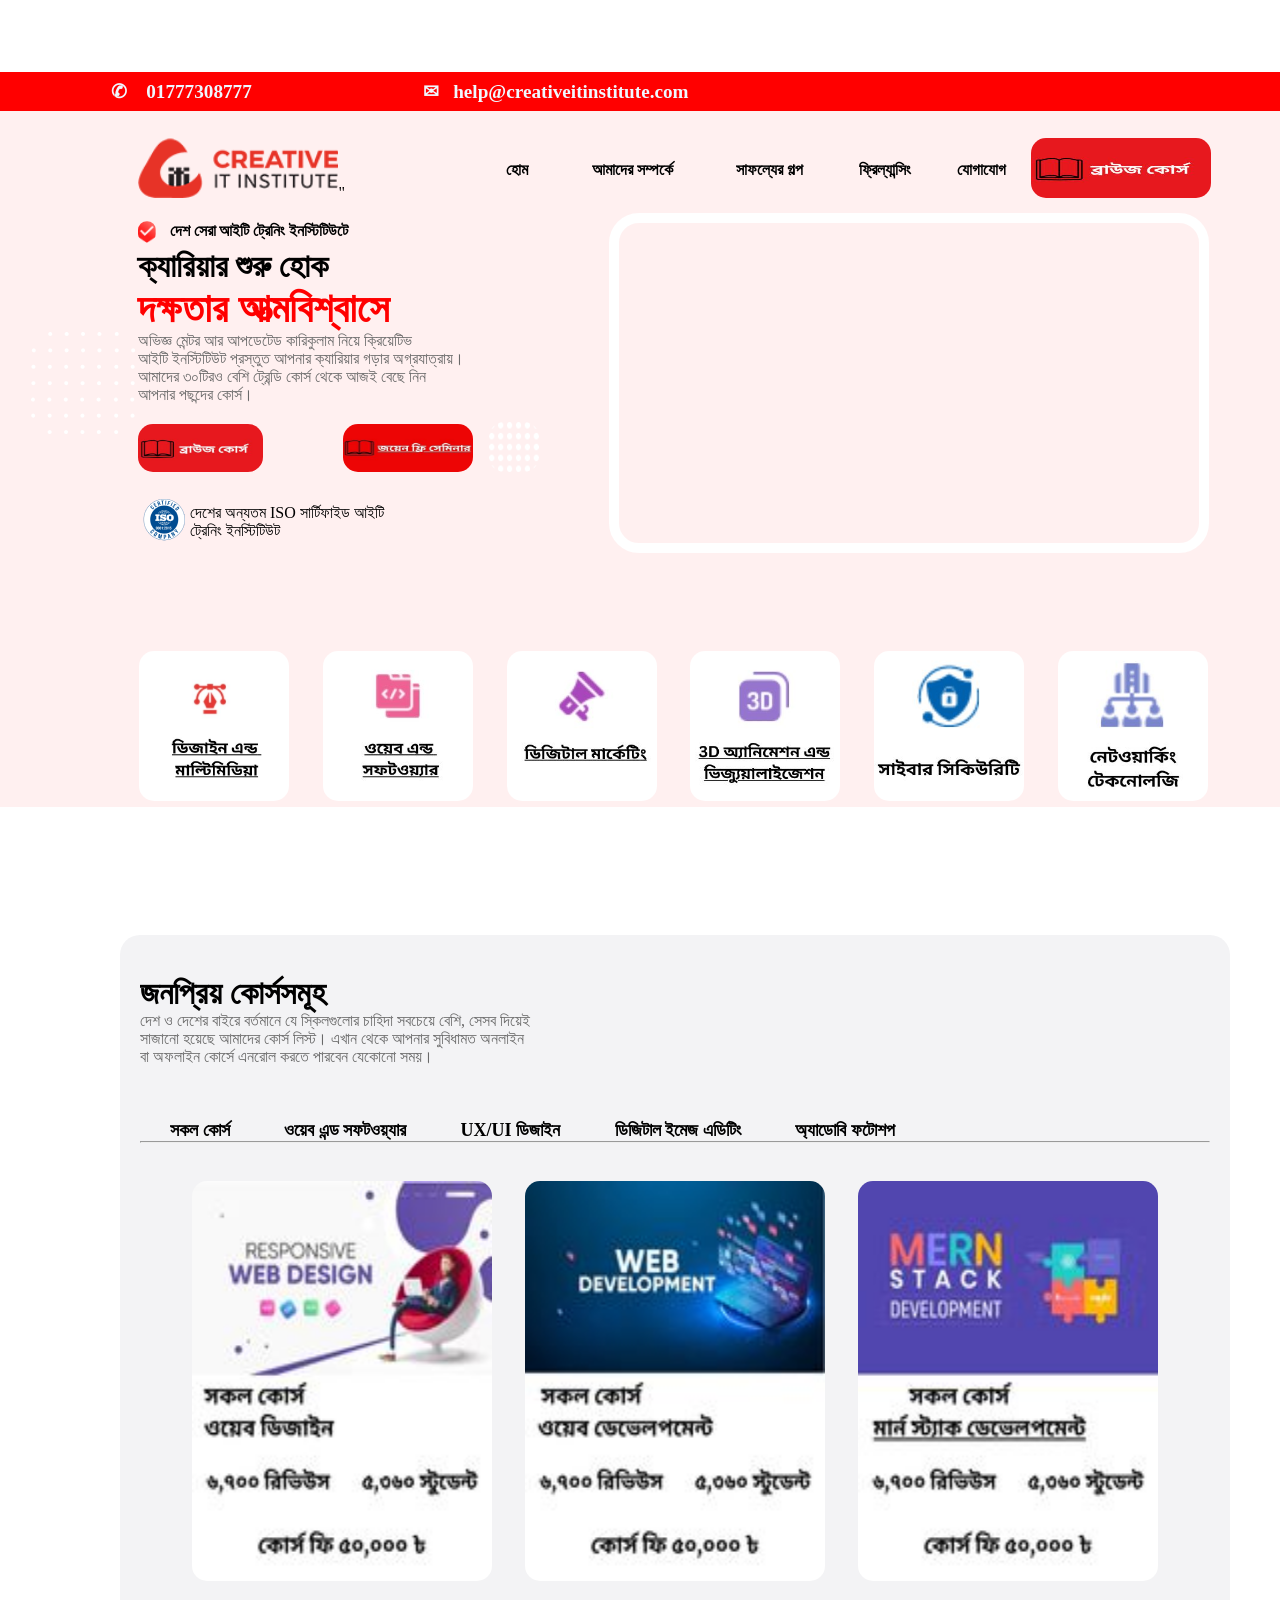
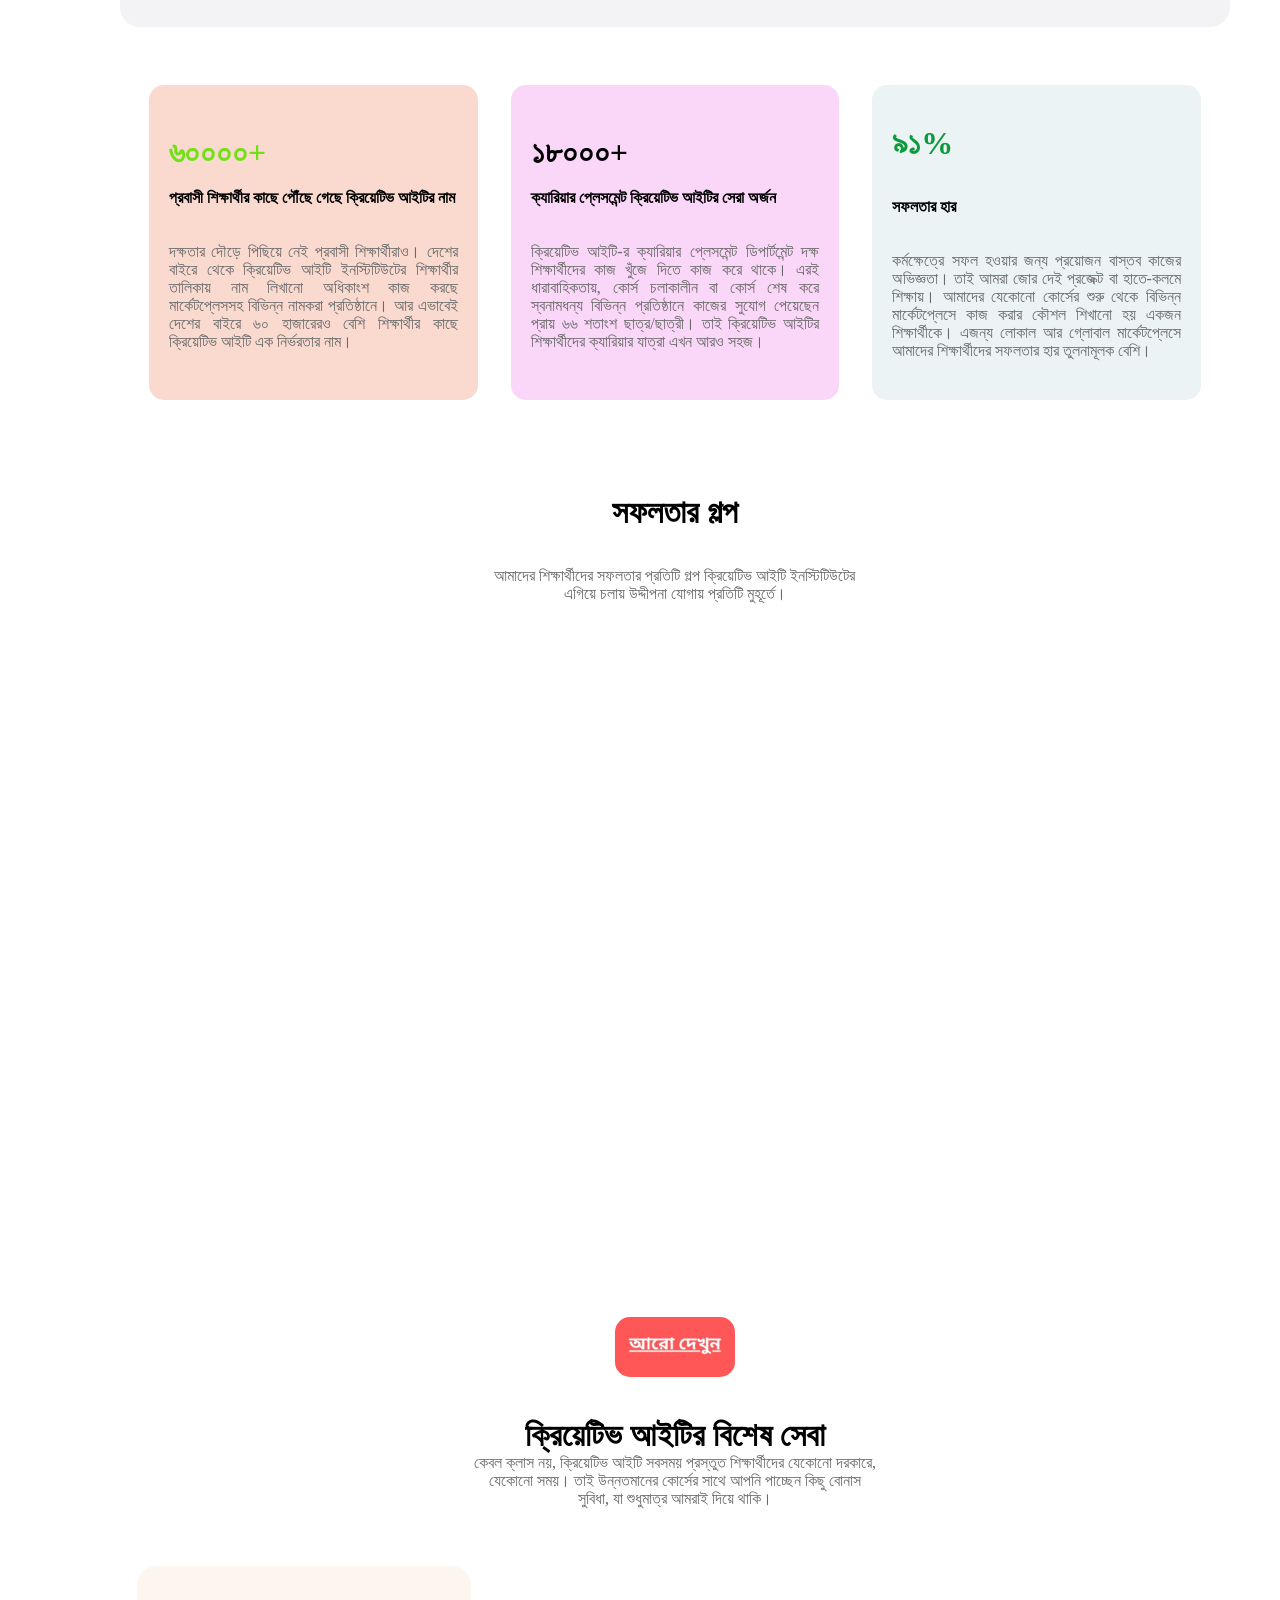
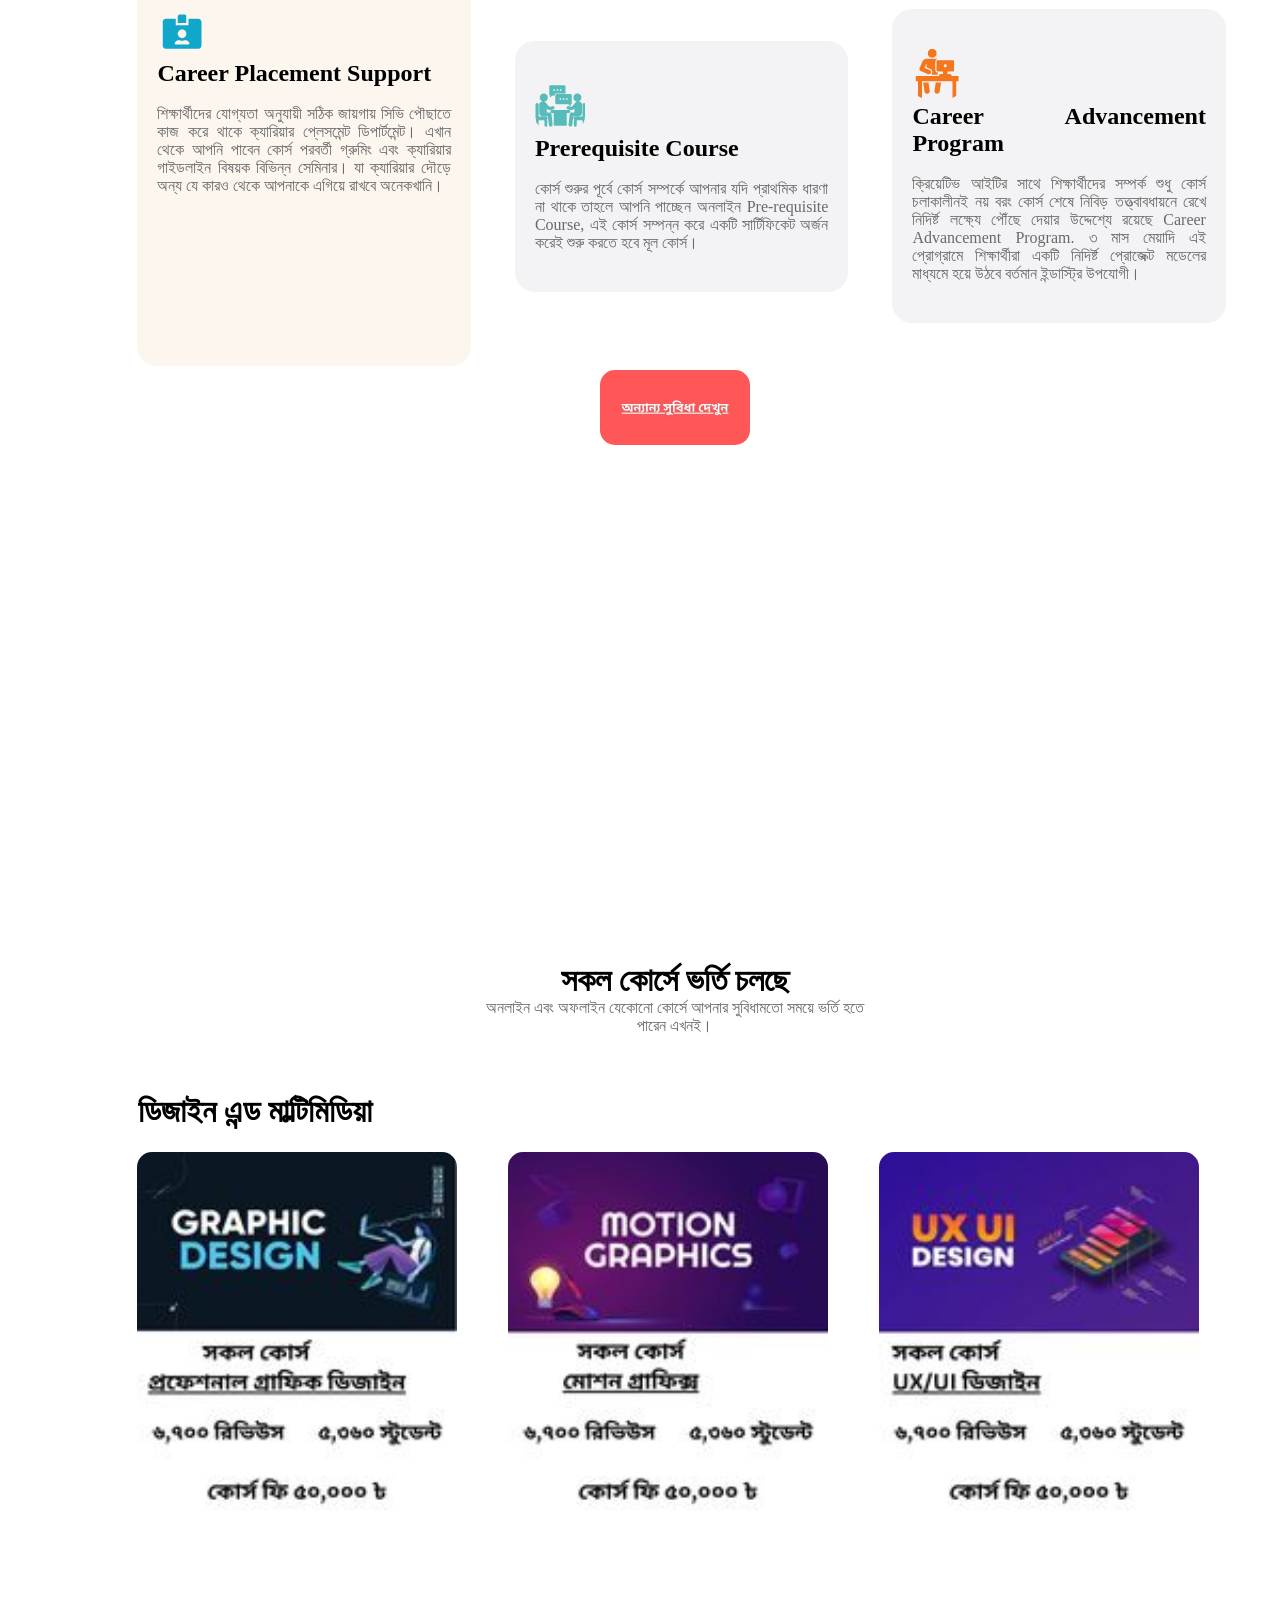
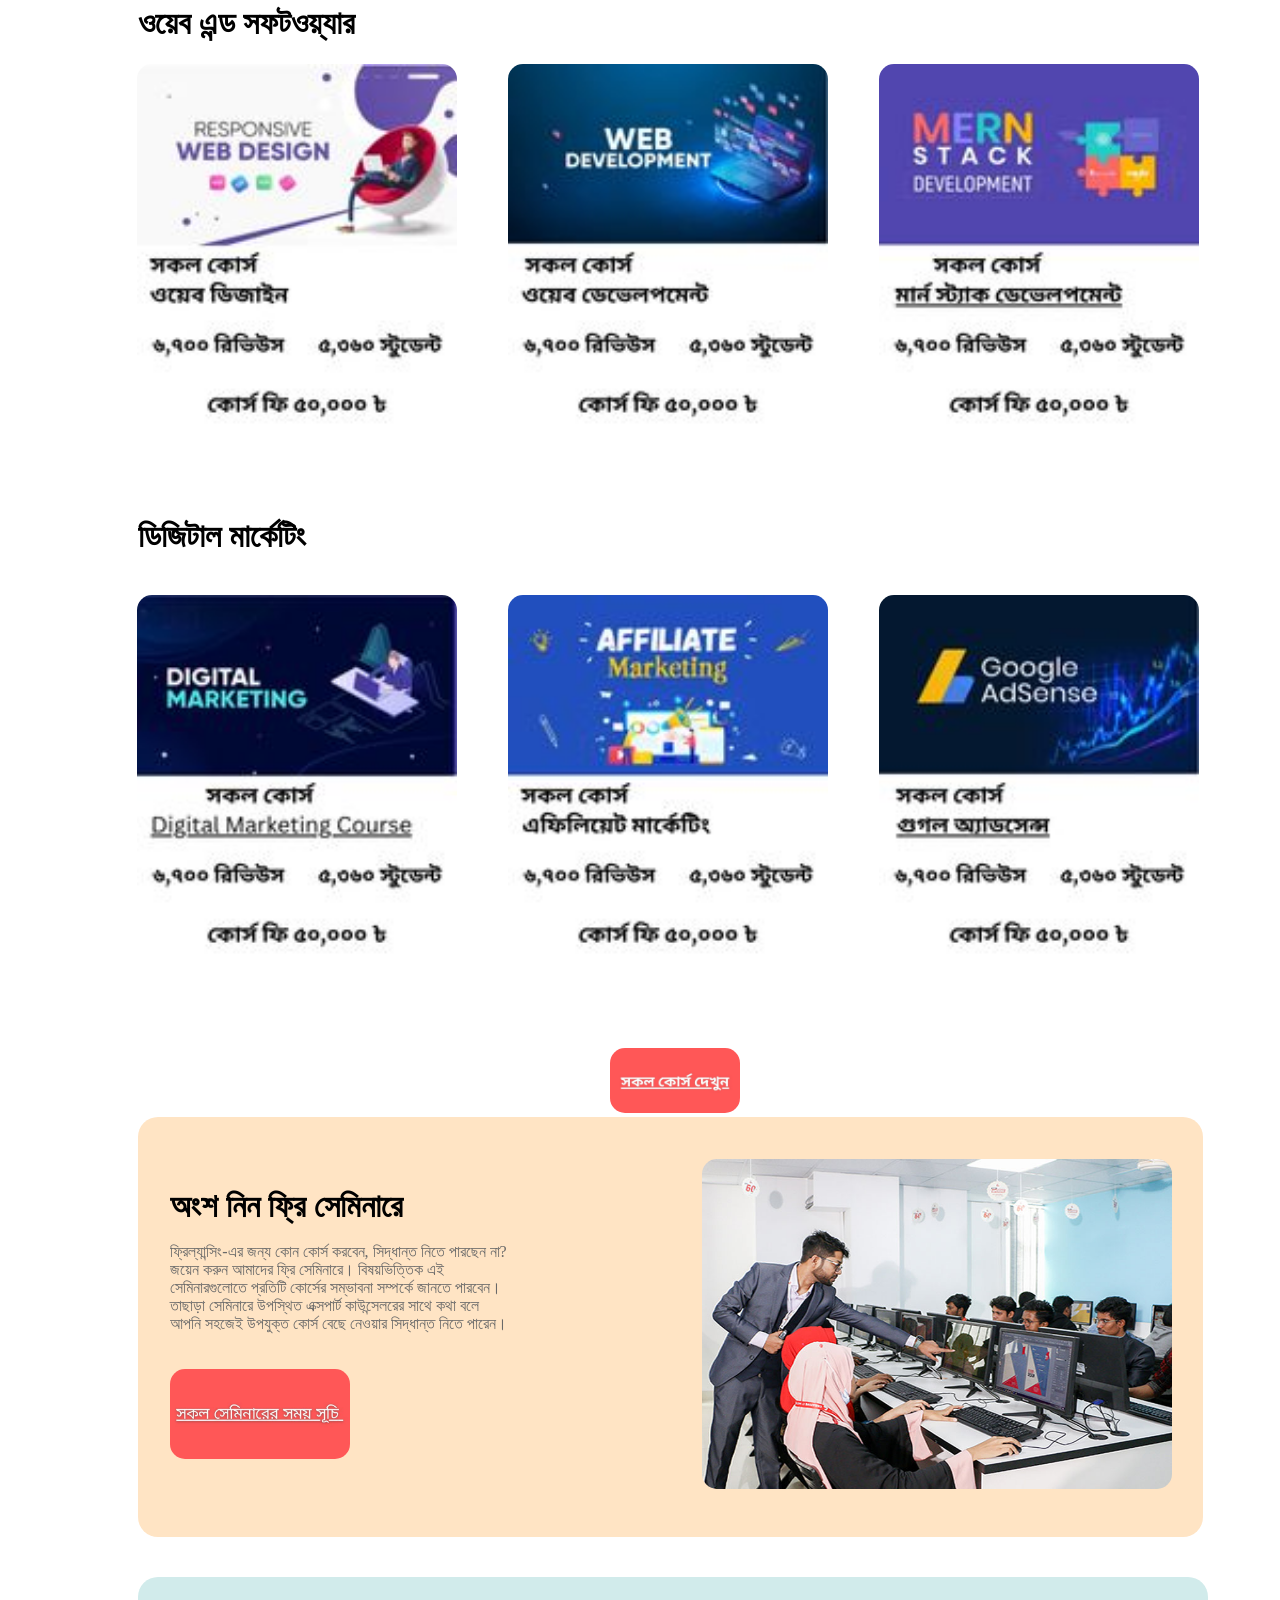
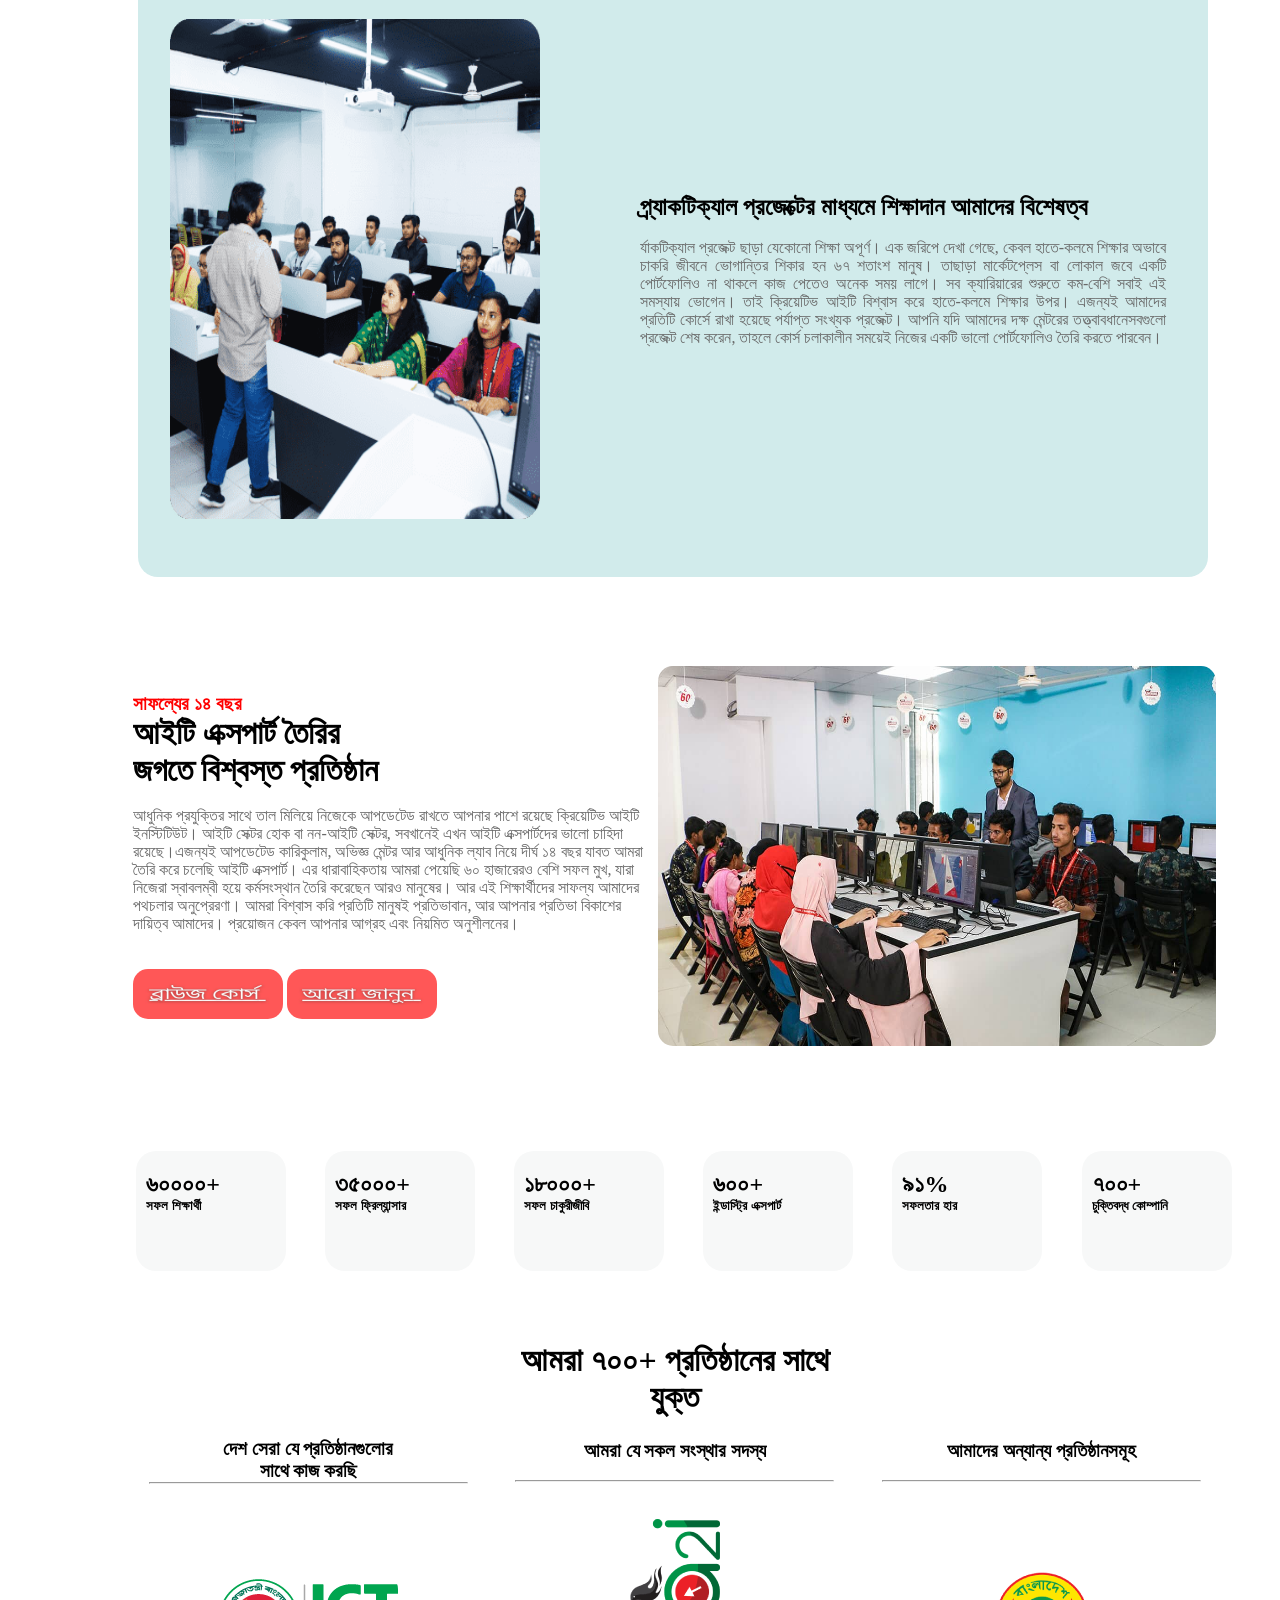
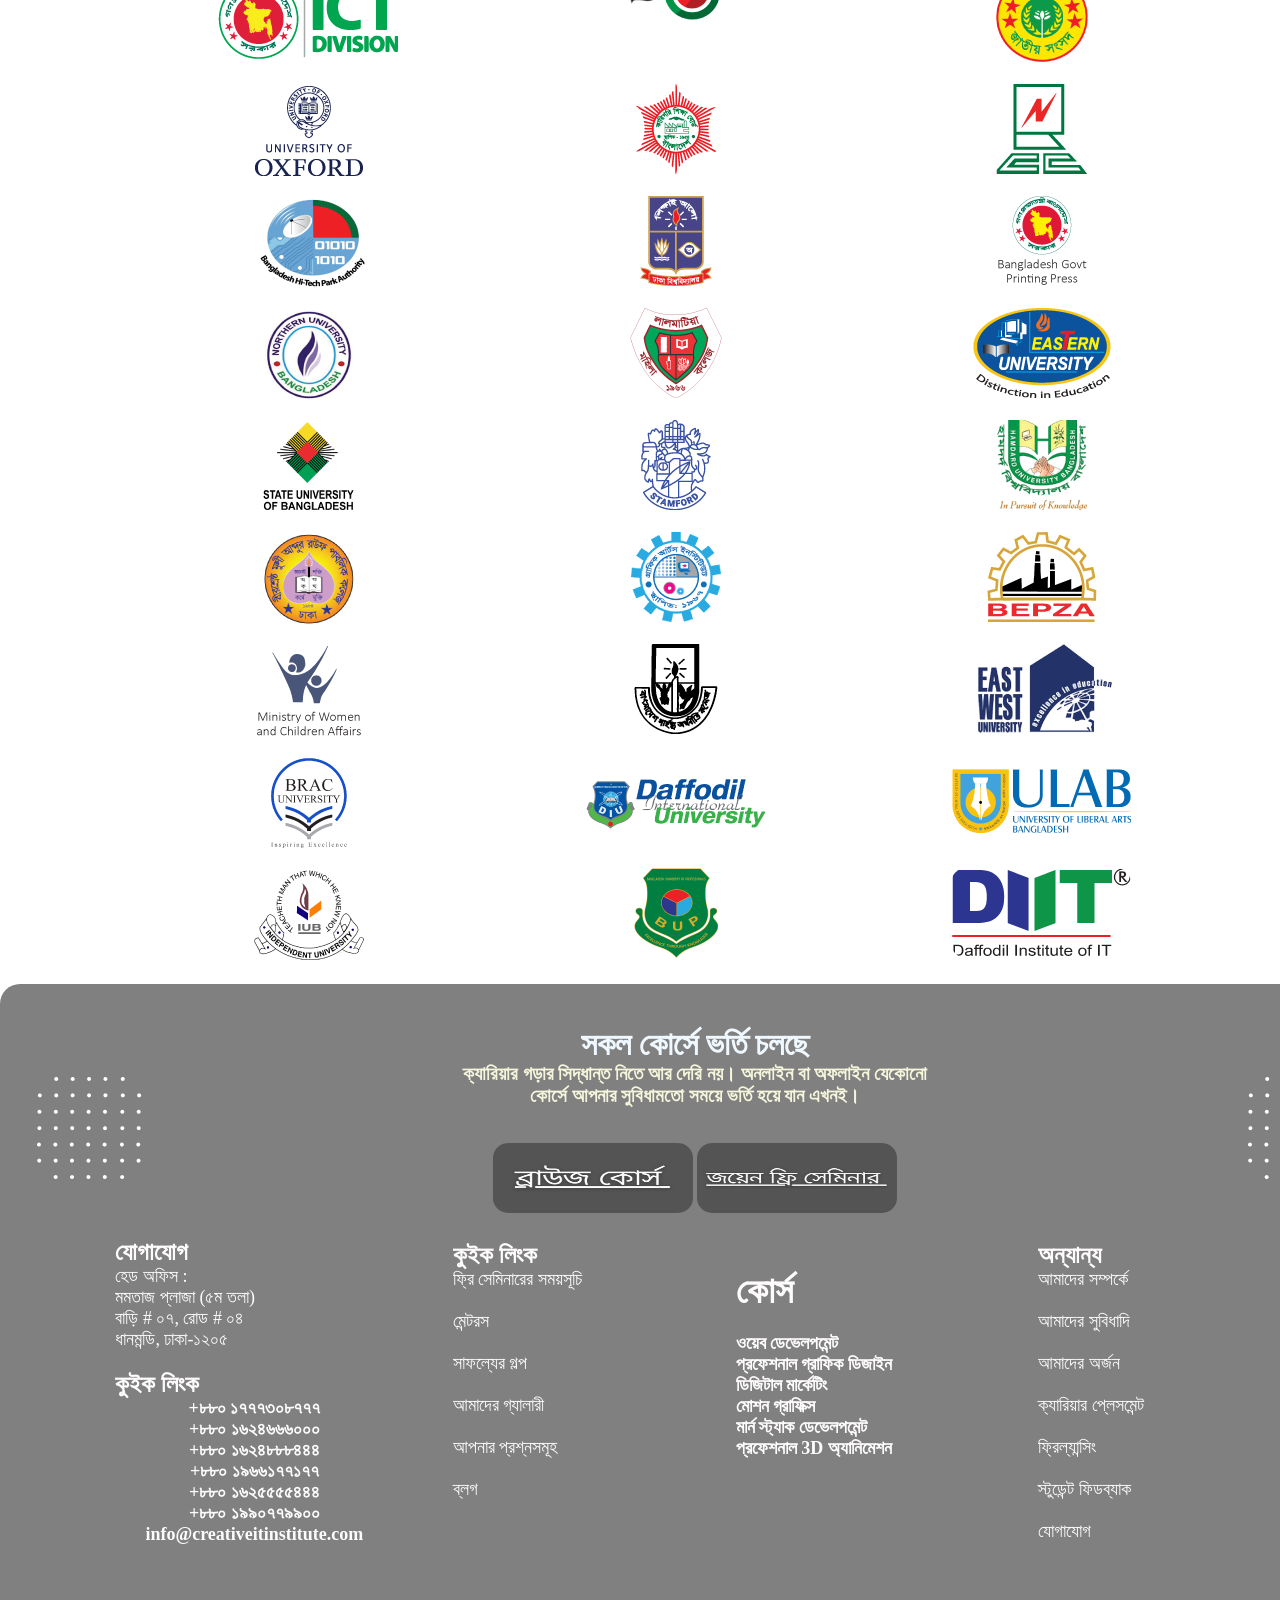
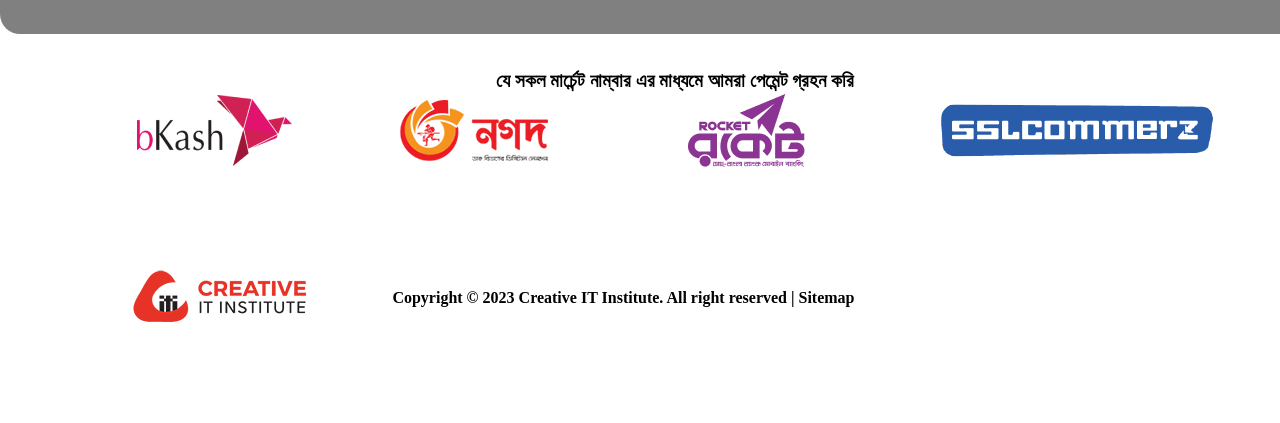
<file: index.html>
<!DOCTYPE html>
<html lang="en">

<head>
    <meta charset="UTF-8">
    <meta http-equiv="X-UA-Compatible" content="IE=edge">
    <meta name="viewport" content="width=device-width, initial-scale=1.0">
    <title>Document</title>
    <link rel="stylesheet" href="./css/style.css">
</head>

<body>
    <table width="1350" ; border="0" cellpadding="0" ; cellspacing="0">
        <thead>
            <tr>
                <td>
                    <table bgcolor="red" ; width="1350" ; border="0">
                        <tr>
                            <td width="8%"></td>
                            <td width=13% height="35">
                                <a href="tel:+8801777308777" ; target="_blank"> <b
                                        style="font-size: larger; color: aliceblue; ">&#9990;&nbsp;&nbsp;&nbsp;
                                        01777308777</b> </a>
                            </td>
                            <td width="10%"></td>
                            <td width=61%>
                                <a href="mailto:help@creativeitinstitute.com" ; target="_blank"><b
                                        style="font-size: larger; color: aliceblue;">
                                        &#9993;&nbsp;&nbsp;&nbsp;help@creativeitinstitute.com </b></a>
                            </td>
                            <td width="8%"></td>
                        </tr>
                    </table>
                </td>
            </tr>
        </thead>
        <tbody>
            <tr bgcolor="#fff0f0" Height="100">
                <td>
                    <br>
                    <table width="1350" ; border="0" ;>
                        <tr>
                            <td width=10%></td>
                            <td width=24.5%>
                                <a href="https://www.creativeitinstitute.com/ "><img src="./image/logo.png"
                                        width="200"></a>"
                            </td>
                            <td width=7%>
                                <p style="text-align: center;"><a href="https://www.creativeitinstitute.com/ ">হোম</p>
                            </td>
                            <td width=10%>
                                <p style="text-align: center;"><a
                                        href="https://www.creativeitinstitute.com/about-us">আমাদের সম্পর্কে</p>
                            </td>
                            <td width=10%>
                                <p style="text-align: center;"><a
                                        href="https://www.creativeitinstitute.com/success-story ">সাফল্যের গল্প</p>
                            </td>
                            <td width=7%>
                                <p style="text-align: center;"><a
                                        href="https://www.creativeitinstitute.com/freelancing">ফ্রিল্যান্সিং</p>

                            <td width=7%>
                                <p style="text-align: center;"><a
                                        href="https://www.creativeitinstitute.com/contact-us">যোগাযোগ</p>
                            </td>

                            <td width=8%>
                                <p style="text-align: center;"><a
                                        href="https://www.creativeitinstitute.com/our-courses"><img
                                            src="./image/brows course.jpg" width="180" height="60"></p>
                            </td>

                            <td width=10%></td>
                        </tr>
                    </table>
                </td>
            </tr>
            <tr bgcolor="#fff0f0">
                <td>
                    <table width="1350" ; border="0">
                        <tr>
                            <td width=10% align="right"><img src="./image/shape.png">
                            </td>
                            <td width=35%>
                                <h3>
                                    <img src="./image/Check.png" height="22" ;> &nbsp;&nbsp;<sup>দেশ সেরা আইটি ট্রেনিং
                                        ইনস্টিটিউটে</sup>
                                </h3>

                                <b style="font-size: 32px;">ক্যারিয়ার শুরু হোক </b><br>
                                <b style="font-size: 40px;color: red;">দক্ষতার আত্মবিশ্বাসে </b>
                                <p>অভিজ্ঞ মেন্টর আর আপডেটেড কারিকুলাম নিয়ে ক্রিয়েটিভ</p>
                                <p>আইটি ইনস্টিটিউট প্রস্তুত আপনার ক্যারিয়ার গড়ার অগ্রযাত্রায়। </p>
                                <p>আমাদের ৩০টিরও বেশি ট্রেন্ডি কোর্স থেকে আজই বেছে নিন </p>
                                <p>আপনার পছন্দের কোর্স।</p><br>
                                <a href="https://www.creativeitinstitute.com/our-courses"><img
                                        src="./image/brows course.jpg" width="125" height="48"></a>
                                &nbsp;&nbsp;&nbsp;&nbsp;&nbsp;&nbsp;&nbsp;&nbsp;&nbsp;&nbsp;&nbsp;&nbsp;&nbsp;&nbsp;&nbsp;&nbsp;&nbsp;&nbsp;
                                <a href="https://www.creativeitinstitute.com/free-seminar"><img src="./image/join c.jpg"
                                        width="130" height="48"></a>&nbsp;&nbsp;&nbsp;
                                <img src="./image/shape-4.png" width="50" height="50"><br><br>
                                <table>
                                    <tr>
                                        <td><img src="./image/iso.png"></td>
                                        <td>দেশের অন্যতম ISO সার্টিফাইড আইটি <br>ট্রেনিং ইনস্টিটিউট </td>
                                    </tr>
                                </table>

                            </td>
                            <td width=45%;>
                                <iframe src="https://www.youtube.com/embed/GogcDtMpgMc" title="YouTube video player"
                                    frameborder="0"
                                    allow="accelerometer; autoplay; clipboard-write; encrypted-media; gyroscope; picture-in-picture; web-share"
                                    allowfullscreen width="600" height="340">
                                </iframe>
                            </td>
                            <td width=10%></td>
                        </tr>
                    </table><br><br><br><br><br>
                </td>
            </tr>
            <tr>
                <td>
                    <table width="1350" ; border="0" ; bgcolor="#fff0f0">

                        <tr>
                            <td width=10%></td>
                            <td width=10%><a
                                    href="https://www.creativeitinstitute.com/department/graphic-mulimedia"><img
                                        src="./image/design1.jpg" width="150" height="150"></a>
                            </td>
                            <td width=2%></td>
                            <td width=10%>
                                <a href="https://www.creativeitinstitute.com/department/web-software"><img
                                        src="./image/ওয়েব এন্ড সফটওয়্যার.jpg" width="150" height="150">
                                </a>
                            </td>
                            <td width=2%></td>
                            <td width=10%>
                                <a href="https://www.creativeitinstitute.com/department/digital-marketing">
                                    <img src="./image/degitel mar.jpg" width="150" height="150">
                                </a>
                            </td>
                            <td width=2%></td>
                            <td width=10%>
                                <a href="https://www.creativeitinstitute.com/department/3d-animation-visualization">
                                    <img src="./image/3D অ্যানিমেশন এন্ড ভিজ্যুয়ালাইজেশন.jpg" width="150" height="150">
                                </a>
                            </td>
                            <td width=2%></td>
                            <td width=10%>
                                <a href="https://www.creativeitinstitute.com/department/cyber-security"><img
                                        src="./image/সাইবার সিকিউরিটি.jpg" width="150" height="150">
                                </a>
                            </td>
                            <td width=2%></td>
                            <td width=10%><a
                                    href="https://www.creativeitinstitute.com/department/networking-technology">
                                    <img src="./image/নেটওয়ার্কিং টেকনোলজি.jpg" width="150" height="150">
                                </a>
                            </td>

                            <td width=10%></td>

                        </tr>

                    </table>

                </td>
            </tr>
            <tr>
                <td><br><br><br><br><br><br><br>
                    <table width="1350" ; border="0">
                        <tr>
                            <td width="10%">

                            </td>

                            <td width="80%" ;>
                                <div>
                                    <h1>জনপ্রিয় কোর্সসমূহ</h1>
                                    <p>দেশ ও দেশের বাইরে বর্তমানে যে স্কিলগুলোর চাহিদা
                                        সবচেয়ে
                                        বেশি, সেসব
                                        দিয়েই <br>সাজানো হয়েছে আমাদের কোর্স লিস্ট। এখান থেকে আপনার সুবিধামত অনলাইন
                                        <br>বা
                                        অফলাইন
                                        কোর্সে এনরোল করতে পারবেন যেকোনো সময়।
                                    </p><br><br><br>

                                    <ul>
                                        <li><a href="">সকল কোর্স</a></li>
                                        <li><a href="">ওয়েব এন্ড সফটওয়্যার</a></li>
                                        <li><a href="">UX/UI ডিজাইন</a></li>
                                        <li><a href="">ডিজিটাল ইমেজ এডিটিং</a> </li>
                                        <li><a href="">অ্যাডোবি ফটোশপ</a></li>

                                    </ul>
                                    <hr><br><br>
                                    <table border="0" height="100" width="1070px">
                                        <tr>
                                            <td width="5%"></td>
                                            <td width="27%">
                                                <a href="https://www.creativeitinstitute.com/courses/web-design"
                                                    target="_blank"><img src="./image/w.jpg" width="300"
                                                        height="400"></a>
                                            </td>
                                            <td width="3%"></td>
                                            <td width="27%">
                                                <a href="https://www.creativeitinstitute.com/courses/web-development"
                                                    target="_blank"><img src="./image/w1.jpg" width="300"
                                                        height="400"></a>
                                            </td>
                                            <td width="3%"></td>
                                            <td width="27%">
                                                <a href="https://www.creativeitinstitute.com/courses/mern-stack-development"
                                                    target="_blank"><img src="./image/w3.jpg" width="300"
                                                        height="400"></a>
                                            </td>
                                            <td width="5%"></td>
                                        </tr>
                                    </table>


                                </div>
                            </td>

                            <td width="10%"></td>


                        </tr>
                    </table><br><br><br>
                </td>
            </tr>

            <tr>
                <td>
                    <table width="1350" ; cellpadding="10" ;>
                        <tr>
                            <td width="10%"></td>
                            <td
                                style="width:22.66%; background-color:rgb(250, 218, 207); padding : 40px 20px; border-radius: 15px;">

                                <h2 style="color: rgb(114, 224, 23); font-size: xx-large;">৬০০০০+</h2><br>

                                <h4>প্রবাসী শিক্ষার্থীর কাছে পৌঁছে গেছে ক্রিয়েটিভ আইটির নাম</h4><br><br>

                                <p style="text-align: justify; color:dimgray;">

                                    দক্ষতার দৌড়ে পিছিয়ে নেই প্রবাসী
                                    শিক্ষার্থীরাও। দেশের বাইরে থেকে
                                    ক্রিয়েটিভ আইটি ইনস্টিটিউটের
                                    শিক্ষার্থীর তালিকায় নাম লিখানো
                                    অধিকাংশ কাজ করছে মার্কেটপ্লেসসহ
                                    বিভিন্ন নামকরা প্রতিষ্ঠানে। আর এভাবেই
                                    দেশের বাইরে ৬০ হাজারেরও বেশি
                                    শিক্ষার্থীর কাছে ক্রিয়েটিভ আইটি এক
                                    নির্ভরতার নাম। 
                                </p>

                            </td>
                            <td width="2%"></td>
                            <td
                                style="width:22.66%; background-color:rgb(250, 214, 248) ; padding : 40px 20px ;border-radius: 15px;">

                                <h2 style=" font-size: xx-large;">১৮০০০+</h2><br>

                                <h4>ক্যারিয়ার প্লেসমেন্ট ক্রিয়েটিভ আইটির সেরা অর্জন</h4><br><br>

                                <p style="text-align: justify; color:dimgray;">

                                    ক্রিয়েটিভ আইটি-র ক্যারিয়ার প্লেসমেন্ট
                                    ডিপার্টমেন্ট দক্ষ শিক্ষার্থীদের কাজ খুঁজে
                                    দিতে কাজ করে থাকে। এরই ধারাবাহিকতায়,
                                    কোর্স চলাকালীন বা কোর্স শেষ করে স্বনামধন্য
                                    বিভিন্ন প্রতিষ্ঠানে কাজের সুযোগ পেয়েছেন
                                    প্রায় ৬৬ শতাংশ ছাত্র/ছাত্রী। তাই ক্রিয়েটিভ
                                    আইটির শিক্ষার্থীদের ক্যারিয়ার যাত্রা এখন
                                    আরও সহজ।
                                </p>
                            </td>
                            <td width="2%"></td>
                            <td
                                style="width:22.66%; background-color:rgb(235, 243, 245) ; padding : 40px 20px; border-radius: 15px;">

                                <h2 style="color: rgb(12, 155, 60); font-size: xx-large;">৯১%</h2><br><br>

                                <h4>সফলতার হার</h4><br><br>

                                <p style="text-align: justify;">

                                    কর্মক্ষেত্রে সফল হওয়ার জন্য
                                    প্রয়োজন বাস্তব কাজের অভিজ্ঞতা।
                                    তাই আমরা জোর দেই প্রজেক্ট বা
                                    হাতে-কলমে শিক্ষায়। আমাদের
                                    যেকোনো কোর্সের শুরু থেকে
                                    বিভিন্ন মার্কেটপ্লেসে কাজ করার
                                    কৌশল শিখানো হয় একজন
                                    শিক্ষার্থীকে। এজন্য লোকাল আর
                                    গ্লোবাল মার্কেটপ্লেসে আমাদের
                                    শিক্ষার্থীদের সফলতার হার তুলনামূলক বেশি।
                                </p>
                            </td>
                            <td width="10%"></td>
                        </tr>
                    </table><br><br><br><br><br>
                </td>
            </tr>
            <tr>
                <td>
                    <table width="1350" ;>
                        <tr>
                            <td width="10%"></td>
                            <td style="width:80%; text-align:center">
                                <h1>সফলতার গল্প</h1><br><br>
                                <p>আমাদের শিক্ষার্থীদের সফলতার প্রতিটি গল্প ক্রিয়েটিভ আইটি ইনস্টিটিউটের <br>
                                    এগিয়ে চলায় উদ্দীপনা যোগায় প্রতিটি মুহূর্তে।</p><br><br>

                                <iframe width="500" height="315" src="https://www.youtube.com/embed/eoCIWuZyKz8"
                                    title="YouTube video player" frameborder="0"
                                    allow="accelerometer; autoplay; clipboard-write; encrypted-media; gyroscope; picture-in-picture; web-share"
                                    allowfullscreen></iframe>

                                <iframe width="500" height="315" src="https://www.youtube.com/embed/9SoiVYH81JI"
                                    title="YouTube video player" frameborder="0"
                                    allow="accelerometer; autoplay; clipboard-write; encrypted-media; gyroscope; picture-in-picture; web-share"
                                    allowfullscreen></iframe>

                                <iframe width="500" height="315" src="https://www.youtube.com/embed/pCaJg1bM3SE"
                                    title="YouTube video player" frameborder="0"
                                    allow="accelerometer; autoplay; clipboard-write; encrypted-media; gyroscope; picture-in-picture; web-share"
                                    allowfullscreen></iframe>

                                <iframe width="500" height="315" src="https://www.youtube.com/embed/sT_6C7W5658"
                                    title="YouTube video player" frameborder="0"
                                    allow="accelerometer; autoplay; clipboard-write; encrypted-media; gyroscope; picture-in-picture; web-share"
                                    allowfullscreen></iframe><br><br><br>
                            </td>


                            <td width=10%></td>
                        </tr>
                    </table>
                </td>
            </tr>
            <tr>
                <td>
                    <table width="1350" ; height="100" ; border="0">
                        <tr>
                            <td width="10%"></td>
                            <td width="80%" ; align="center">
                                <img src="./image/আরো দেখুন.jpg" width="120px"><br><br><br>
                                <h1>ক্রিয়েটিভ আইটির বিশেষ সেবা</h1>
                                <p>কেবল ক্লাস নয়, ক্রিয়েটিভ আইটি সবসময় প্রস্তুত শিক্ষার্থীদের যেকোনো দরকারে,<br>
                                    যেকোনো সময়। তাই উন্নতমানের কোর্সের সাথে আপনি পাচ্ছেন কিছু বোনাস <br>
                                    সুবিধা, যা শুধুমাত্র আমরাই দিয়ে থাকি।</p><br><br><br>
                            </td>
                            <td width="10%"></td>
                        </tr>
                    </table>
                </td>
            </tr>
            <tr>
                <td>
                    <table width="1350" ; border="0" ;cellspadding="7">
                        <tr>
                            <td width=10%></td>

                            <td width="25%" ;>
                                <div style="padding:40px 20px ;background-color: rgb(252, 246, 239) ; height: 400px;" ;>
                                    <img src="./image/11.jpg">
                                    <h2>Career Placement Support</h2><br>
                                    <p>
                                        শিক্ষার্থীদের যোগ্যতা অনুযায়ী সঠিক
                                        জায়গায় সিভি পৌছাতে কাজ করে থাকে
                                        ক্যারিয়ার প্লেসমেন্ট ডিপার্টমেন্ট। এখান থেকে
                                        আপনি পাবেন কোর্স পরবর্তী গ্রুমিং এবং
                                        ক্যারিয়ার গাইডলাইন বিষয়ক বিভিন্ন
                                        সেমিনার। যা ক্যারিয়ার দৌড়ে অন্য যে কারও
                                        থেকে আপনাকে এগিয়ে রাখবে অনেকখানি।
                                    </p>
                                </div>
                            </td>
                            <td width=3%></td>
                            <td width=25%>
                                <div style="padding:40px 20px ;background-color: rgb(252, 246, 239) height: 400px" ;>
                                    <img src="./image/14.jpg">
                                    <h2>Prerequisite Course</h2><br>
                                    <p>
                                        কোর্স শুরুর পূর্বে কোর্স সম্পর্কে আপনার
                                        যদি প্রাথমিক ধারণা না থাকে তাহলে আপনি
                                        পাচ্ছেন অনলাইন Pre-requisite Course,
                                        এই কোর্স সম্পন্ন করে একটি সার্টিফিকেট অর্জন
                                        করেই শুরু করতে হবে মূল কোর্স।
                                    </p>
                                </div>
                            </td>
                            <td width=3%></td>
                            <td width=25%>
                                <div style="padding:40px 20px ;background-color: rgb(252, 246, 239) height: 400px">
                                    <img src="./image/13.jpg">
                                    <h2>Career Advancement Program</h2><br>
                                    <p>
                                        ক্রিয়েটিভ আইটির সাথে শিক্ষার্থীদের সম্পর্ক
                                        শুধু কোর্স চলাকালীনই নয় বরং কোর্স শেষে
                                        নিবিড় তত্ত্বাবধায়নে রেখে নিদির্ষ্ট লক্ষ্যে পৌঁছে দেয়ার উদ্দেশ্যে রয়েছে
                                        Career
                                        Advancement Program. ৩ মাস মেয়াদি
                                        এই প্রোগ্রামে শিক্ষার্থীরা একটি নিদির্ষ্ট প্রোজেক্ট
                                        মডেলের মাধ্যমে হয়ে উঠবে বর্তমান ইন্ডাস্ট্রি উপযোগী।
                                    </p>
                                </div>
                            </td>
                            <td width=10%></td>
                        </tr>
                    </table>
                </td>
            </tr>
            <tr>
                <td>
                    <table width="1350" ; height="150" ; border="0">
                        <tr>
                            <td width="10%"></td>
                            <td style="width: 80% ; text-align: center" ;>
                                <img src="./image/অন্যান্য সুবিধা দেখুন.jpg" width="150" ;><br><br><br>
                                <iframe
                                    src="https://www.google.com/maps/embed?pb=!1m18!1m12!1m3!1d29216.254627955463!2d90.36274760351053!3d23.74624437777169!2m3!1f0!2f0!3f0!3m2!1i1024!2i768!4f13.1!3m3!1m2!1s0x3755b9b067dbaf61%3A0x75c5b9a41c0b3c4a!2sCreative%20IT%20Institute%20(Campus%202)!5e0!3m2!1sbn!2sbd!4v1686079226189!5m2!1sbn!2sbd"
                                    width="1000" height="450" style="border:0;" allowfullscreen="" loading="lazy"
                                    referrerpolicy="no-referrer-when-downgrade"></iframe>
                            </td>
                            <td width="10%"></td>
                        </tr>
                    </table>
                </td>
            </tr><br><br><br><br>
            <tr>
                <td>
                    <table width="1350" ; height="150" ; border="0">
                        <tr>
                            <td width="10%"></td>
                            <td style="width:80% ; text-align:center" ;>
                                <h1>সকল কোর্সে ভর্তি চলছে</h1>
                                <p>অনলাইন এবং অফলাইন যেকোনো কোর্সে আপনার সুবিধামতো সময়ে ভর্তি হতে <br>
                                    পারেন এখনই।</p><br><br>
                            </td>
                            <td width="10%"></td>
                        </tr>
                    </table>
                </td>
            </tr>
            <tr>
                <td>
                    <table width="1350">
                        <tr>
                            <td width="10%"></td>
                            <td>
                                <h1>ডিজাইন এন্ড মাল্টিমিডিয়া</h1><br>
                            </td>
                            <td width="10%"></td>
                        </tr>
                    </table>
                </td>
            </tr>
            <tr>
                <td>
                    <table width="1350" ; height="370" ; border="0">
                        <tr>
                            <td width=10%></td>

                            <td width=25%>
                                <img src="./image/6.jpg" width="320" ;height="390" ;>
                            </td>
                            <td width=2.5%></td>
                            <td width=25%>
                                <img src="./image/4.jpg" width="320" ;height="390" ;>
                            </td>
                            <td width=2.5%></td>
                            <td width=25%>
                                <img src="./image/5.jpg" width="320" ;height="390" ;>
                            </td>
                            <td width=10%></td>

                        </tr>


                    </table><br><br><br><br>
                </td>
            </tr>
            <tr>
                <td>
                    <table width="1350">
                        <tr>
                            <td width="10%"></td>
                            <td>
                                <h1>ওয়েব এন্ড সফটওয়্যার</h1><br>
                            </td>
                            <td width="10%"></td>
                        </tr>
                    </table>
                </td>
            </tr>
            <tr>
                <td>
                    <table width="1350" ; height="370" ; border="0">
                        <tr>
                            <td width=10%></td>

                            <td width=25%>
                                <img src="./image/w.jpg" width="320" ;height="390" ;>
                            </td>
                            <td width=2.5%></td>
                            <td width=25%>
                                <img src="./image/w1.jpg" width="320" ;height="390" ;>
                            </td>
                            <td width=2.5%></td>
                            <td width=25%>
                                <img src="./image/w3.jpg" width="320" ;height="390" ;>
                            </td>
                            <td width=10%></td>
                        </tr>
                    </table><br><br><br><br>
                </td>
            </tr>
            <tr>
                <td>
                    <table width="1350">
                        <tr>
                            <td width="10%"></td>
                            <td>
                                <h1>ডিজিটাল মার্কেটিং</h1><br>
                            </td>
                            <td width="10%"></td>
                        </tr>
                    </table><br>
                </td>
            </tr>
            <tr>
                <td>

                    <table width="1350" ; height="370" ; border="0">
                        <tr>
                            <td width=10%></td>

                            <td width=25%>
                                <img src="./image/3.jpg" width="320" ;height="390" ;>
                            </td>
                            <td width=2.5%></td>
                            <td width=25%>
                                <img src="./image/2.jpg" width="320" ;height="390" ;>
                            </td>
                            <td width=2.5%></td>
                            <td width=25%>
                                <img src="./image/1.jpg" width="320" ;height="390" ;>
                            </td>
                            <td width=10%></td>
                        </tr>
                    </table><br><br><br><br>

                </td>
            </tr>
            <tr>
                <td>
                    <table width="1350" ; height="100" ; border="0">
                        <tr>
                            <td width="10%"></td>
                            <td style="width: 80%; text-align: center;">
                                <img src="./image/সকল কোর্স দেখুন.jpg" width="130" ;>
                                <div
                                    style="background-color: bisque; width: 1065px; height: 420px; padding: 40px 30px;">
                                    <table width="1065" ; border="0">
                                        <tr>
                                            <td width="50%" ;>
                                                <h1>অংশ নিন ফ্রি সেমিনারে</h1><br>
                                                <p>ফ্রিল্যান্সিং-এর জন্য কোন কোর্স করবেন, সিদ্ধান্ত নিতে পারছেন না?<br>
                                                    জয়েন করুন আমাদের ফ্রি সেমিনারে। বিষয়ভিত্তিক এই <br>
                                                    সেমিনারগুলোতে প্রতিটি কোর্সের সম্ভাবনা সম্পর্কে জানতে পারবেন।<br>
                                                    তাছাড়া সেমিনারে উপস্থিত এক্সপার্ট কাউন্সেলরের সাথে কথা বলে <br>
                                                    আপনি সহজেই উপযুক্ত কোর্স বেছে নেওয়ার সিদ্ধান্ত নিতে পারেন।
                                                </p><br><br>
                                                <img src="./image/সকল সেমিনারের সময় সূচি .jpg" width="180">
                                            </td>
                                            <td width="50%">
                                                <img src="./image/seminar_default.jpg" width="470" height="330">
                                            </td>
                                        </tr>
                                    </table>

                                </div>
                            </td>
                            <td width="10%"></td>
                        </tr>
                    </table><br><br>
                    <table width="1350" ; height="100" ; border="0">
                        <tr>
                            <td width="10%"></td>
                            <td style="width: 80%;">
                                <div
                                    style="background-color: rgb(209, 235, 235); width: 1070px; height: 600px; padding: 40px 30px;">
                                    <table width="1000" ; border="0">
                                        <tr>
                                            <td width="40%">
                                                <img src="./image/practic.jpg" width="370" height="500">
                                            </td>
                                            <td width="7"></td>
                                            <td width="53%">
                                                <h2>প্র্যাকটিক্যাল প্রজেক্টের মাধ্যমে শিক্ষাদান আমাদের বিশেষত্ব</h2><br>
                                                <p>র্যাকটিক্যাল প্রজেক্ট ছাড়া যেকোনো শিক্ষা অপূর্ণ। এক জরিপে দেখা
                                                    গেছে,
                                                    কেবল হাতে-কলমে শিক্ষার অভাবে চাকরি জীবনে ভোগান্তির শিকার হন ৬৭
                                                    শতাংশ মানুষ। তাছাড়া মার্কেটপ্লেস বা লোকাল জবে একটি পোর্টফোলিও
                                                    না থাকলে কাজ পেতেও অনেক সময় লাগে। সব ক্যারিয়ারের শুরুতে
                                                    কম-বেশি সবাই এই সমস্যায় ভোগেন। তাই ক্রিয়েটিভ আইটি বিশ্বাস করে
                                                    হাতে-কলমে শিক্ষার উপর। এজন্যই আমাদের প্রতিটি কোর্সে রাখা হয়েছে
                                                    পর্যাপ্ত সংখ্যক প্রজেক্ট। আপনি যদি আমাদের দক্ষ মেন্টরের
                                                    তত্ত্বাবধানেসবগুলো প্রজেক্ট শেষ করেন, তাহলে কোর্স চলাকালীন সময়েই
                                                    নিজের
                                                    একটি ভালো পোর্টফোলিও তৈরি করতে পারবেন।
                                                </p>
                                        </tr>
                                    </table>

                                </div>
                            </td>
                            <td width="10%"></td>
                        </tr>
                    </table><br><br><br>
                </td>
            </tr>
            <tr>
                <td>
                    <table width="1350" ; height="450" ; border="0">
                        <tr>
                            <td width="10%"></td>
                            <td width="40%">
                                <h3 style="color: red;">সাফল্যের ১৪ বছর</h3>
                                <h1>আইটি এক্সপার্ট তৈরির<br>
                                    জগতে বিশ্বস্ত প্রতিষ্ঠান</h1><br>
                                <p>আধুনিক প্রযুক্তির সাথে তাল মিলিয়ে নিজেকে আপডেটেড রাখতে আপনার
                                    পাশে রয়েছে ক্রিয়েটিভ আইটি ইনস্টিটিউট। আইটি সেক্টর হোক বা
                                    নন-আইটি সেক্টর, সবখানেই এখন আইটি এক্সপার্টদের ভালো চাহিদা
                                    রয়েছে।এজন্যই আপডেটেড কারিকুলাম, অভিজ্ঞ মেন্টর আর আধুনিক
                                    ল্যাব নিয়ে দীর্ঘ ১৪ বছর যাবত আমরা তৈরি করে চলেছি আইটি এক্সপার্ট।
                                    এর ধারাবাহিকতায় আমরা পেয়েছি ৬০ হাজারেরও বেশি সফল মুখ, যারা
                                    নিজেরা স্বাবলম্বী হয়ে কর্মসংস্থান তৈরি করেছেন আরও মানুষের। আর এই
                                    শিক্ষার্থীদের সাফল্য আমাদের পথচলার অনুপ্রেরণা। আমরা বিশ্বাস করি
                                    প্রতিটি মানুষই প্রতিভাবান, আর আপনার প্রতিভা বিকাশের দায়িত্ব আমাদের।
                                    প্রয়োজন কেবল আপনার আগ্রহ এবং নিয়মিত অনুশীলনের।
                                </p><br><br>
                                <img src="./image/ব্রাউজ কোর্স.jpg" width="150" height="50">
                                <img src="./image/আরো জানুন.jpg" width="150" height="50">

                            </td>
                            <td width="40%">
                                <img src="./image/it.jpg" width="558" height="380">
                            </td>
                            <td width="10%"></td>
                        </tr>
                    </table><br><br><br>
                </td>
            </tr>
            <tr>
                <td>
                    <table width="1350" ; height="149" ; border="0">
                        <tr>
                            <td width=10%></td>
                            <td width=12%>
                                <div
                                    style="background-color: rgb(247, 248, 248);width:150px; height: 120px; padding: 20px 10px;">
                                    <h2>৬০০০০+</h2>
                                    <h5>সফল শিক্ষার্থী</h5>
                                </div>
                            </td>
                            <td width=2%></td>
                            <td width=12%>
                                <div
                                    style="background-color: rgb(247, 248, 248);width: 150px;height: 120px; padding: 20px 10px">
                                    <h2>৩৫০০০+</h2>
                                    <h5>সফল ফ্রিল্যান্সার</h5>
                                </div>
                            </td>
                            <td width=2%></td>
                            <td width=12%>
                                <div
                                    style="background-color: rgb(247, 248, 248); width: 150px; height: 120px;  padding: 20px 10px">
                                    <h2>১৮০০০+</h2>
                                    <h5>সফল চাকুরীজীবি</h5>
                                </div>
                            </td>
                            <td width=2%></td>
                            <td width=12%>
                                <div
                                    style="background-color: rgb(247, 248, 248);width: 150px;height: 120px; padding: 20px 10px">
                                    <h2>৬০০+</h2>
                                    <h5>ইন্ডাস্ট্রি এক্সপার্ট</h5>
                                </div>
                            </td>
                            <td width=2%></td>
                            <td width=12%>
                                <div
                                    style="background-color: rgb(247, 248, 248);width:150px;height: 120px; padding: 20px 10px">
                                    <h2>৯১%</h2>
                                    <h5>সফলতার হার</h5>
                                </div>
                            </td>
                            <td width=2%></td>
                            <td width=12%>
                                <div
                                    style="background-color: rgb(247, 248, 248);width: 150px;height: 120px; padding: 20px 10px">
                                    <h2>৭০০+</h2>
                                    <h5>চুক্তিবদ্ধ কোম্পানি</h5>
                                </div>
                            </td>
                            <td width=10%></td>
                        </tr>
                    </table><br><br><br>
                </td>

            </tr>
            <tr>
                <td>
                    <table width="1350">
                        <tr>
                            <td width="10%"></td>
                            <td width="80%">
                                <h1 style="text-align: center; ">আমরা ৭০০+ প্রতিষ্ঠানের সাথে <br>
                                    যুক্ত</h1><br>
                            </td>
                            <td width="10%"></td>
                        </tr>
                    </table>
                </td>
            </tr>
            <tr>
                <td>
                    <table width="1350" height="100" border="0">
                        <tr>
                            <td width="10%"></td>
                            <td style="width:22%; text-align: center;">
                                <h3>দেশ সেরা যে প্রতিষ্ঠানগুলোর <br>
                                    সাথে কাজ করছি</h3>
                                <hr><br><br><br><br><br>
                                <img
                                    src="./image/ex image/Professional IT Training Institute in Bangladesh - Creative IT_files/1.1.png"><br><br>
                                <img
                                    src="./image/ex image/Professional IT Training Institute in Bangladesh - Creative IT_files/1.2.png"><br><br>
                                <img
                                    src="./image/ex image/Professional IT Training Institute in Bangladesh - Creative IT_files/1.3.png"><br><br>
                                <img
                                    src="./image/ex image/Professional IT Training Institute in Bangladesh - Creative IT_files/1.4.png"><br><br>
                                <img
                                    src="./image/ex image/Professional IT Training Institute in Bangladesh - Creative IT_files/1.5.png"><br><br>
                                <img
                                    src="./image/ex image/Professional IT Training Institute in Bangladesh - Creative IT_files/1.6.png"><br><br>
                                <img
                                    src="./image/ex image/Professional IT Training Institute in Bangladesh - Creative IT_files/1.7.png"><br><br>
                                <img
                                    src="./image/ex image/Professional IT Training Institute in Bangladesh - Creative IT_files/1.8.png"><br><br>
                                <img
                                    src="./image/ex image/Professional IT Training Institute in Bangladesh - Creative IT_files/1.9.png"><br><br>



                            </td>
                            <td width="3%"></td>
                            <td style="width:22%;text-align:center;">
                                <h3> আমরা যে সকল সংস্থার সদস্য
                                </h3><br>
                                <hr>
                                <img
                                    src="./image/ex image/Professional IT Training Institute in Bangladesh - Creative IT_files/2.1.png"><br><br>
                                <img
                                    src="./image/ex image/Professional IT Training Institute in Bangladesh - Creative IT_files/2.2.png"><br><br>
                                <img
                                    src="./image/ex image/Professional IT Training Institute in Bangladesh - Creative IT_files/2.3.png"><br><br>
                                <img
                                    src="./image/ex image/Professional IT Training Institute in Bangladesh - Creative IT_files/2.4.png"><br><br>
                                <img
                                    src="./image/ex image/Professional IT Training Institute in Bangladesh - Creative IT_files/2.5.png"><br><br>
                                <img
                                    src="./image/ex image/Professional IT Training Institute in Bangladesh - Creative IT_files/2.6.png"><br><br>
                                <img
                                    src="./image/ex image/Professional IT Training Institute in Bangladesh - Creative IT_files/2.7.png"><br><br>
                                <img
                                    src="./image/ex image/Professional IT Training Institute in Bangladesh - Creative IT_files/2.8.png"><br><br>
                                <img
                                    src="./image/ex image/Professional IT Training Institute in Bangladesh - Creative IT_files/2.9.png"><br><br>
                            </td>
                            <td width="3%"></td>
                            <td style="width:22%; text-align:center">
                                <h3>আমাদের অন্যান্য প্রতিষ্ঠানসমূহ </h3><br>
                                <hr><br><br><br><br><br>
                                <img
                                    src="./image/ex image/Professional IT Training Institute in Bangladesh - Creative IT_files/3.1.png"><br><br>
                                <img
                                    src="./image/ex image/Professional IT Training Institute in Bangladesh - Creative IT_files/3.2.png"><br><br>
                                <img
                                    src="./image/ex image/Professional IT Training Institute in Bangladesh - Creative IT_files/3.3.png"><br><br>
                                <img
                                    src="./image/ex image/Professional IT Training Institute in Bangladesh - Creative IT_files/3.4.png"><br><br>
                                <img
                                    src="./image/ex image/Professional IT Training Institute in Bangladesh - Creative IT_files/3.5.png"><br><br>
                                <img
                                    src="./image/ex image/Professional IT Training Institute in Bangladesh - Creative IT_files/3.6.png"><br><br>
                                <img
                                    src="./image/ex image/Professional IT Training Institute in Bangladesh - Creative IT_files/3.7.png"><br><br>
                                <img
                                    src="./image/ex image/Professional IT Training Institute in Bangladesh - Creative IT_files/3.8.png"><br><br>
                                <img
                                    src="./image/ex image/Professional IT Training Institute in Bangladesh - Creative IT_files/3.9.png"><br><br>
                            </td>
                            <td width="10%"></td>
                        </tr>
                    </table>
                </td>
            </tr>
            <tr>
                <td>
                    <div style="background-color:gray;width: 1350px;height: 650px;text-align: center;">

                        <table width="1350">
                            <tr>
                                <td width="10%">
                                    <img src="./image/shape.png">
                                </td>
                                <td width="80%">

                                    <h1 style="color: aliceblue;">সকল কোর্সে ভর্তি চলছে<br></h1>
                                    <h3 style="color: beige;">ক্যারিয়ার গড়ার সিদ্ধান্ত নিতে আর দেরি নয়। অনলাইন বা অফলাইন
                                        যেকোনো<br>
                                        কোর্সে আপনার সুবিধামতো সময়ে ভর্তি হয়ে যান এখনই।</h3><br><br>
                                    <img src="./image/gray ব্রাউজ কোর্স.jpg" ; width="200" ; height="70">
                                    <img src="./image/grayজয়েন ফ্রি সেমিনার.jpg" ; width="200" ; height="70"><br><br>
                                </td>
                                <td width="10%">
                                    <img src="./image/shape.png">
                                </td>

                            </tr>
                        </table>
                        <table width="1350" height="250" border="0">
                                <tr >
                                    <td width="7%"></td>
                                    <td width="19%">
                                        <h2 style="color:rgb(253, 251, 251) ; text-align:left">যোগাযোগ</h2>
                                        <p style="color: rgb(253, 251, 251); text-align: left; font-size: large;">
                                            হেড অফিস :<br>
                                            মমতাজ প্লাজা (৫ম তলা)<br>
                                            বাড়ি # ০৭, রোড # ০৪<br>
                                            ধানমন্ডি, ঢাকা-১২০৫<br><br>
                                        <h2 style="color:rgb(253, 251, 251) ; text-align:left">কুইক লিংক</h2>
                                        <ul style="color:rgb(253, 251, 251) ">
                                            <li>+৮৮০ ১৭৭৭৩০৮৭৭৭</li>
                                            <li>+৮৮০ ১৬২৪৬৬৬০০০</li>
                                            <li>+৮৮০ ১৬২৪৮৮৮৪৪৪</li>
                                            <li>+৮৮০ ১৯৬৬১৭৭১৭৭</li>
                                            <li>+৮৮০ ১৬২৫৫৫৫৪৪৪</li>
                                            <li>+৮৮০ ১৯৯০৭৭৯৯০০</li>
                                            <li> info@creativeitinstitute.com</li>
                                        </ul>


                                        </p>
                                    </td>
                                    <td width="5%"></td>
                                    <td width="16%">
                                        <h2 style="color:rgb(253, 251, 251) ; text-align:left">কুইক লিংক</h2>
                                        <p style="color: rgb(253, 251, 251); text-align:left; font-size: large;">
                                            ফ্রি সেমিনারের সময়সূচি<br><br>
                                            মেন্টরস<br><br>
                                            সাফল্যের গল্প<br><br>
                                            আমাদের গ্যালারী<br><br>
                                            আপনার প্রশ্নসমূহ<br><br>
                                            ব্লগ<br><br><br>
                                        </p>


                                    </td>
                                    <td width="3%"></td>
                                    <td width="20%">


                                        <ul style="color:rgb(253, 251, 251); text-align: left;">
                                            <li>
                                                <h1>কোর্স</h1>
                                            </li><br><br>
                                            <li>ওয়েব ডেভেলপমেন্ট</li>
                                            <li>প্রফেশনাল গ্রাফিক ডিজাইন</li>
                                            <li>ডিজিটাল মার্কেটিং</li>
                                            <li>মোশন গ্রাফিক্স</li>
                                            <li>মার্ন স্ট্যাক ডেভেলপমেন্ট</li>
                                            <li>প্রফেশনাল 3D অ্যানিমেশন</li>
                                        </ul>



                                        <br><br><br>
                                        </p>
                                    </td>
                                    <td width="5%"></td>
                                    <td width="16%">
                                        <h2 style="color:rgb(253, 251, 251) ; text-align:left">অন্যান্য</h2>
                                        <p style="color: rgb(253, 251, 251); text-align:left; font-size: large;">
                                            আমাদের সম্পর্কে<br><br>
                                            আমাদের সুবিধাদি<br><br>
                                            আমাদের অর্জন<br><br>
                                            ক্যারিয়ার প্লেসমেন্ট<br><br>
                                            ফ্রিল্যান্সিং<br><br>
                                            স্টুডেন্ট ফিডব্যাক<br><br>
                                            যোগাযোগ<br>
                                        </p>
                                    </td>
                                    <td width="10%"></td>
                                </tr>
                            </table>

                    </div>
                </td>
            </tr>
            <tr>
                <td><br><br>
                    <h3 style="text-align: center;">যে সকল মার্চেন্ট নাম্বার এর মাধ্যমে আমরা পেমেন্ট গ্রহন করি</h3>
                    <table style>
                        <tr>
                            <td width="10%"></td>
                            <td width="16.25%">
                                <img
                                    src="./image/ex image/Professional IT Training Institute in Bangladesh - Creative IT_files/bkash.png">
                            </td>
                            <td width="3%"></td>
                            <td width="16.25%">
                                <img src="./image/nagad_marchant.jpg">
                            </td>
                            <td width="3"></td>
                            <td width="16.25%">
                                <img src="./image/rocket.png">
                            </td>
                            <td width="3"></td>
                            <td width="16.25%">
                                <img src="./image/sslcommerz.jpg">
                            </td>
                            <td width="10%"></td>
                        </tr>
                    </table>
                </td>
            </tr>
            <tr>
                <td>
                    <table width="1300" ; height="250" ; border="0">
                        <tr>
                            <td width="10%"></td>
                            <td width="20%">
                                <img src="./image/logo.png">
                            </td>
                            <td width="40%">
                                <h4>Copyright © 2023 Creative IT Institute. All right reserved | Sitemap</h4>
                            </td>
                            <td width="20%"></td>
                            <td width="10%"></td>
                        </tr>
                    </table>
                </td>
            </tr>

        </tbody>

    </table>

</body>

</html>
</file>
<file: css/style.css>
*{
    margin: 0 ;
    padding: 0 ;
    box-sizing: border-box;
    outline: 0;

}
P{
    color:dimgray;
}
img{
    border-radius: 15px;
}

img:hover{
  
    border-radius: 0%;
   
    

}
iframe{
    border-radius: 30px;
    border: 10px solid white;
}
div{
    background-color: rgb(243, 243, 245); 
    text-align:justify ;
    border-radius: 20px;
    height:fit-content;
    padding: 40px 20px;
}
ul{
    list-style-type:none;
    font-size: large;
    font-weight: 600;
   
    
}
li{
    display: inline-block;
    padding-right: 20px;
    padding-inline-start:  30px;
    color:aliceblue
    color: black;
    
    

}
a:hover{
    color:red;

   
}
a{
    
    font-weight: 600;
    text-decoration: none;
    color: black;
    
    
    

}
</file>
